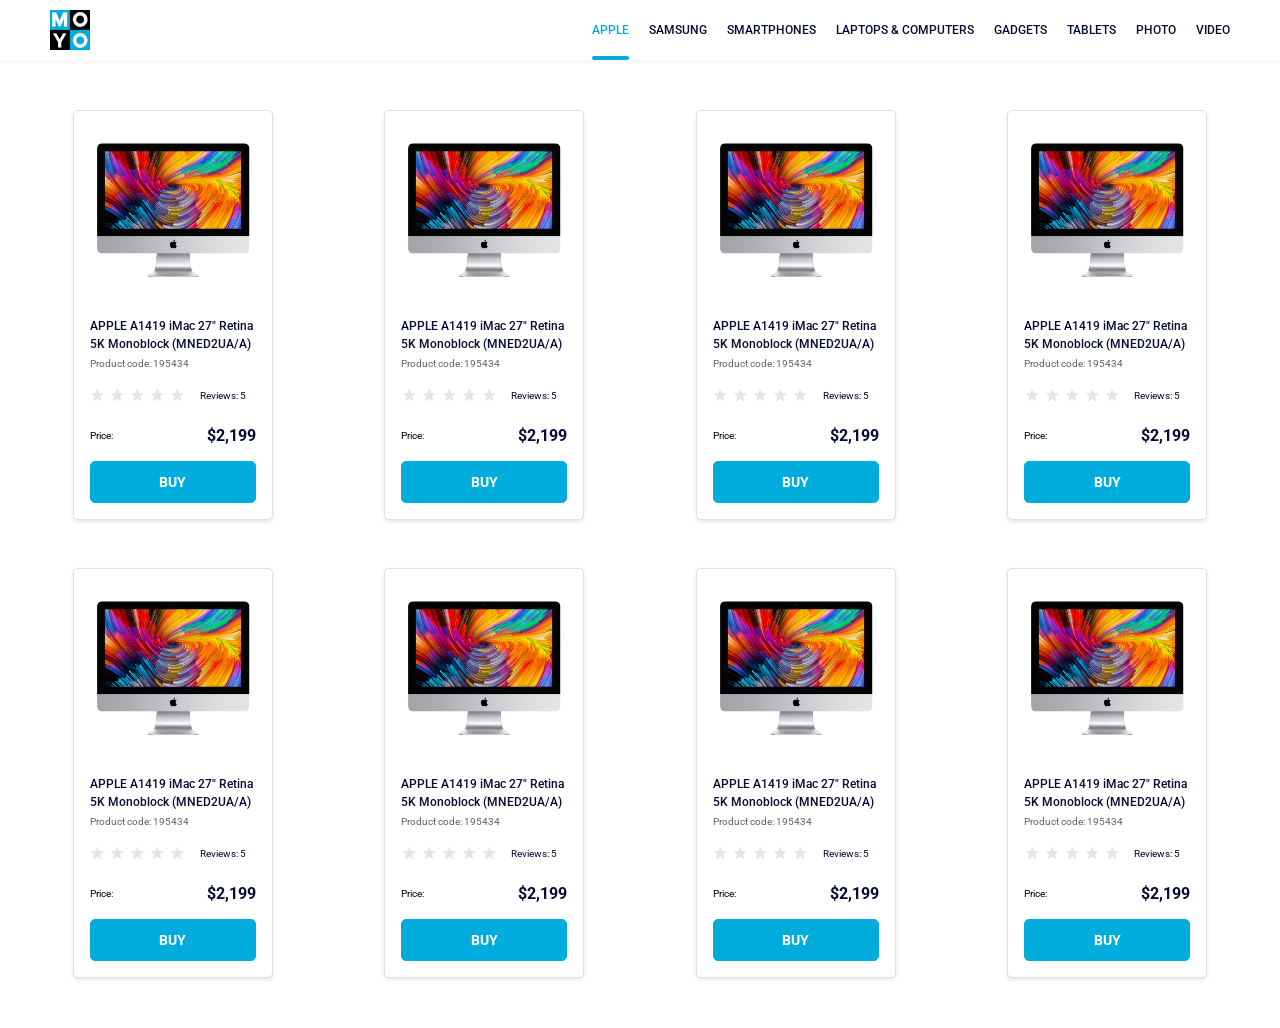
<file: index.html>
<!doctype html><html lang="en"><head><meta charset="utf-8"><meta name="viewport" content="width=device-width, initial-scale=1.0"><title>Catalog</title><link rel="preconnect" href="https://fonts.gstatic.com"><link href="https://fonts.googleapis.com/css2?family=Roboto:wght@400;500;700&display=swap" rel="stylesheet"><link rel="stylesheet" href="index.7a24f18f.css"></head><body> <header class="header"> <a href="#" class="logo"> <img src="logo.eddae0ff.png" alt="Moyo logo" class="logo__image"> </a> <nav class="nav"> <ul class="nav__list"> <li class="nav__item"> <a href="#" class="is-active nav__link"> Apple </a> </li> <li class="nav__item"> <a href="#" class="nav__link"> Samsung </a> </li> <li class="nav__item"> <a href="#" class="nav__link"> Smartphones </a> </li> <li class="nav__item"> <a href="#" class="nav__link" data-qa="nav-hover"> Laptops & computers </a> </li> <li class="nav__item"> <a href="#" class="nav__link"> Gadgets </a> </li> <li class="nav__item"> <a href="#" class="nav__link"> Tablets </a> </li> <li class="nav__item"> <a href="#" class="nav__link"> Photo </a> </li> <li class="nav__item"> <a href="#" class="nav__link"> Video </a> </li> </ul> </nav> </header> <main> <div class="cards"> <div class="card cards__card" data-qa="card"> <img class="card__image" src="imac.202c52ff.jpeg" alt="iMac A1419"> <h2 class="card__title"> APPLE A1419 iMac 27" Retina 5K Monoblock (MNED2UA/A) </h2> <div class="card__code">Product code: 195434</div> <div class="card__review-container"> <div class="stars stars--4"> <div class="stars__star"></div> <div class="stars__star"></div> <div class="stars__star"></div> <div class="stars__star"></div> <div class="stars__star"></div> </div> <div class="card__review-count">Reviews: 5</div> </div> <div class="card__price-container"> <div class="card__price-label">Price:</div> <div class="card__price">$2,199</div> </div> <a class="card__buy" href="#" data-qa="card-hover"> Buy </a> </div> <div class="card cards__card"> <img class="card__image" src="imac.202c52ff.jpeg" alt="iMac A1419"> <h2 class="card__title"> APPLE A1419 iMac 27" Retina 5K Monoblock (MNED2UA/A) </h2> <div class="card__code">Product code: 195434</div> <div class="card__review-container"> <div class="stars stars--4"> <div class="stars__star"></div> <div class="stars__star"></div> <div class="stars__star"></div> <div class="stars__star"></div> <div class="stars__star"></div> </div> <div class="card__review-count">Reviews: 5</div> </div> <div class="card__price-container"> <div class="card__price-label">Price:</div> <div class="card__price">$2,199</div> </div> <a class="card__buy" href="#"> Buy </a> </div> <div class="card cards__card"> <img class="card__image" src="imac.202c52ff.jpeg" alt="iMac A1419"> <h2 class="card__title"> APPLE A1419 iMac 27" Retina 5K Monoblock (MNED2UA/A) </h2> <div class="card__code">Product code: 195434</div> <div class="card__review-container"> <div class="stars stars--4"> <div class="stars__star"></div> <div class="stars__star"></div> <div class="stars__star"></div> <div class="stars__star"></div> <div class="stars__star"></div> </div> <div class="card__review-count">Reviews: 5</div> </div> <div class="card__price-container"> <div class="card__price-label">Price:</div> <div class="card__price">$2,199</div> </div> <a class="card__buy" href="#"> Buy </a> </div> <div class="card cards__card"> <img class="card__image" src="imac.202c52ff.jpeg" alt="iMac A1419"> <h2 class="card__title"> APPLE A1419 iMac 27" Retina 5K Monoblock (MNED2UA/A) </h2> <div class="card__code">Product code: 195434</div> <div class="card__review-container"> <div class="stars stars--4"> <div class="stars__star"></div> <div class="stars__star"></div> <div class="stars__star"></div> <div class="stars__star"></div> <div class="stars__star"></div> </div> <div class="card__review-count">Reviews: 5</div> </div> <div class="card__price-container"> <div class="card__price-label">Price:</div> <div class="card__price">$2,199</div> </div> <a class="card__buy" href="#"> Buy </a> </div> <div class="card cards__card"> <img class="card__image" src="imac.202c52ff.jpeg" alt="iMac A1419"> <h2 class="card__title"> APPLE A1419 iMac 27" Retina 5K Monoblock (MNED2UA/A) </h2> <div class="card__code">Product code: 195434</div> <div class="card__review-container"> <div class="stars stars--4"> <div class="stars__star"></div> <div class="stars__star"></div> <div class="stars__star"></div> <div class="stars__star"></div> <div class="stars__star"></div> </div> <div class="card__review-count">Reviews: 5</div> </div> <div class="card__price-container"> <div class="card__price-label">Price:</div> <div class="card__price">$2,199</div> </div> <a class="card__buy" href="#"> Buy </a> </div> <div class="card cards__card"> <img class="card__image" src="imac.202c52ff.jpeg" alt="iMac A1419"> <h2 class="card__title"> APPLE A1419 iMac 27" Retina 5K Monoblock (MNED2UA/A) </h2> <div class="card__code">Product code: 195434</div> <div class="card__review-container"> <div class="stars stars--4"> <div class="stars__star"></div> <div class="stars__star"></div> <div class="stars__star"></div> <div class="stars__star"></div> <div class="stars__star"></div> </div> <div class="card__review-count">Reviews: 5</div> </div> <div class="card__price-container"> <div class="card__price-label">Price:</div> <div class="card__price">$2,199</div> </div> <a class="card__buy" href="#"> Buy </a> </div> <div class="card cards__card"> <img class="card__image" src="imac.202c52ff.jpeg" alt="iMac A1419"> <h2 class="card__title"> APPLE A1419 iMac 27" Retina 5K Monoblock (MNED2UA/A) </h2> <div class="card__code">Product code: 195434</div> <div class="card__review-container"> <div class="stars stars--4"> <div class="stars__star"></div> <div class="stars__star"></div> <div class="stars__star"></div> <div class="stars__star"></div> <div class="stars__star"></div> </div> <div class="card__review-count">Reviews: 5</div> </div> <div class="card__price-container"> <div class="card__price-label">Price:</div> <div class="card__price">$2,199</div> </div> <a class="card__buy" href="#"> Buy </a> </div> <div class="card cards__card"> <img class="card__image" src="imac.202c52ff.jpeg" alt="iMac A1419"> <h2 class="card__title"> APPLE A1419 iMac 27" Retina 5K Monoblock (MNED2UA/A) </h2> <div class="card__code">Product code: 195434</div> <div class="card__review-container"> <div class="stars stars--4"> <div class="stars__star"></div> <div class="stars__star"></div> <div class="stars__star"></div> <div class="stars__star"></div> <div class="stars__star"></div> </div> <div class="card__review-count">Reviews: 5</div> </div> <div class="card__price-container"> <div class="card__price-label">Price:</div> <div class="card__price">$2,199</div> </div> <a class="card__buy" href="#"> Buy </a> </div> </div> </main> </body></html>
</file>
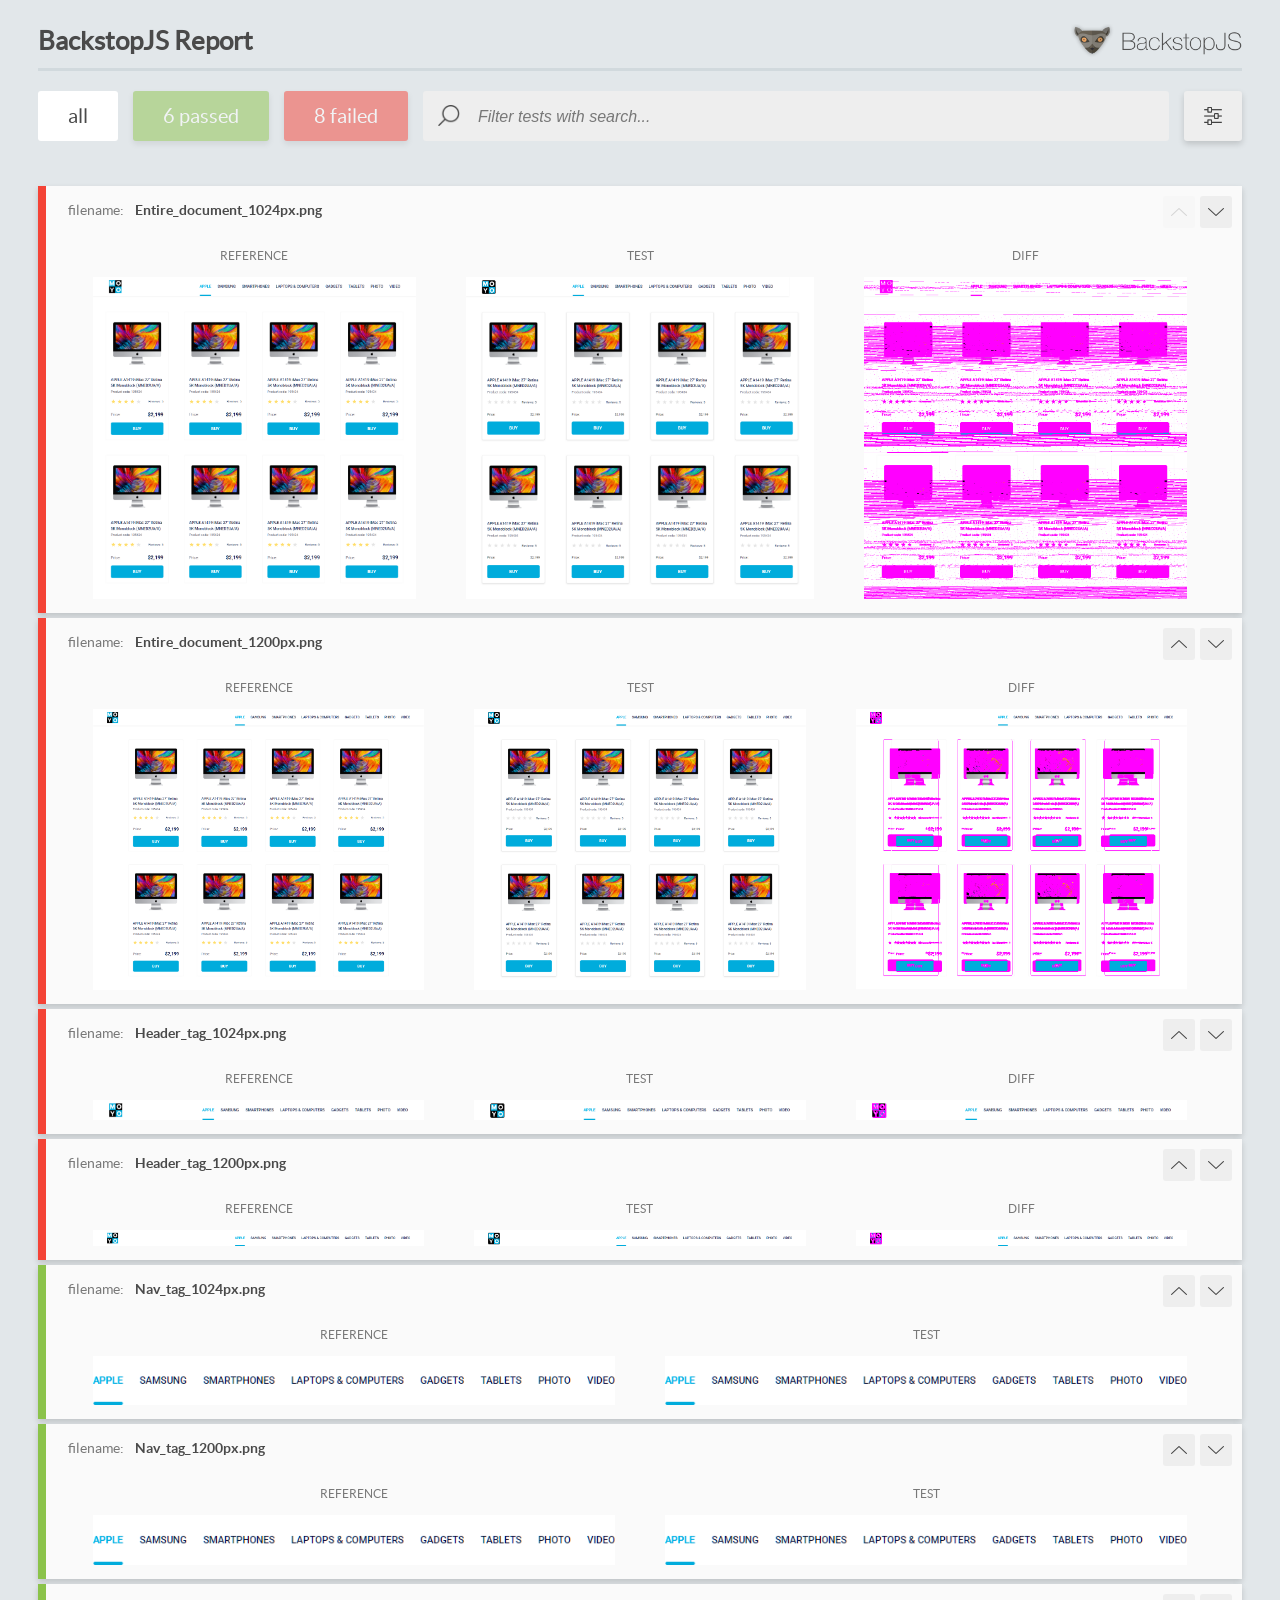
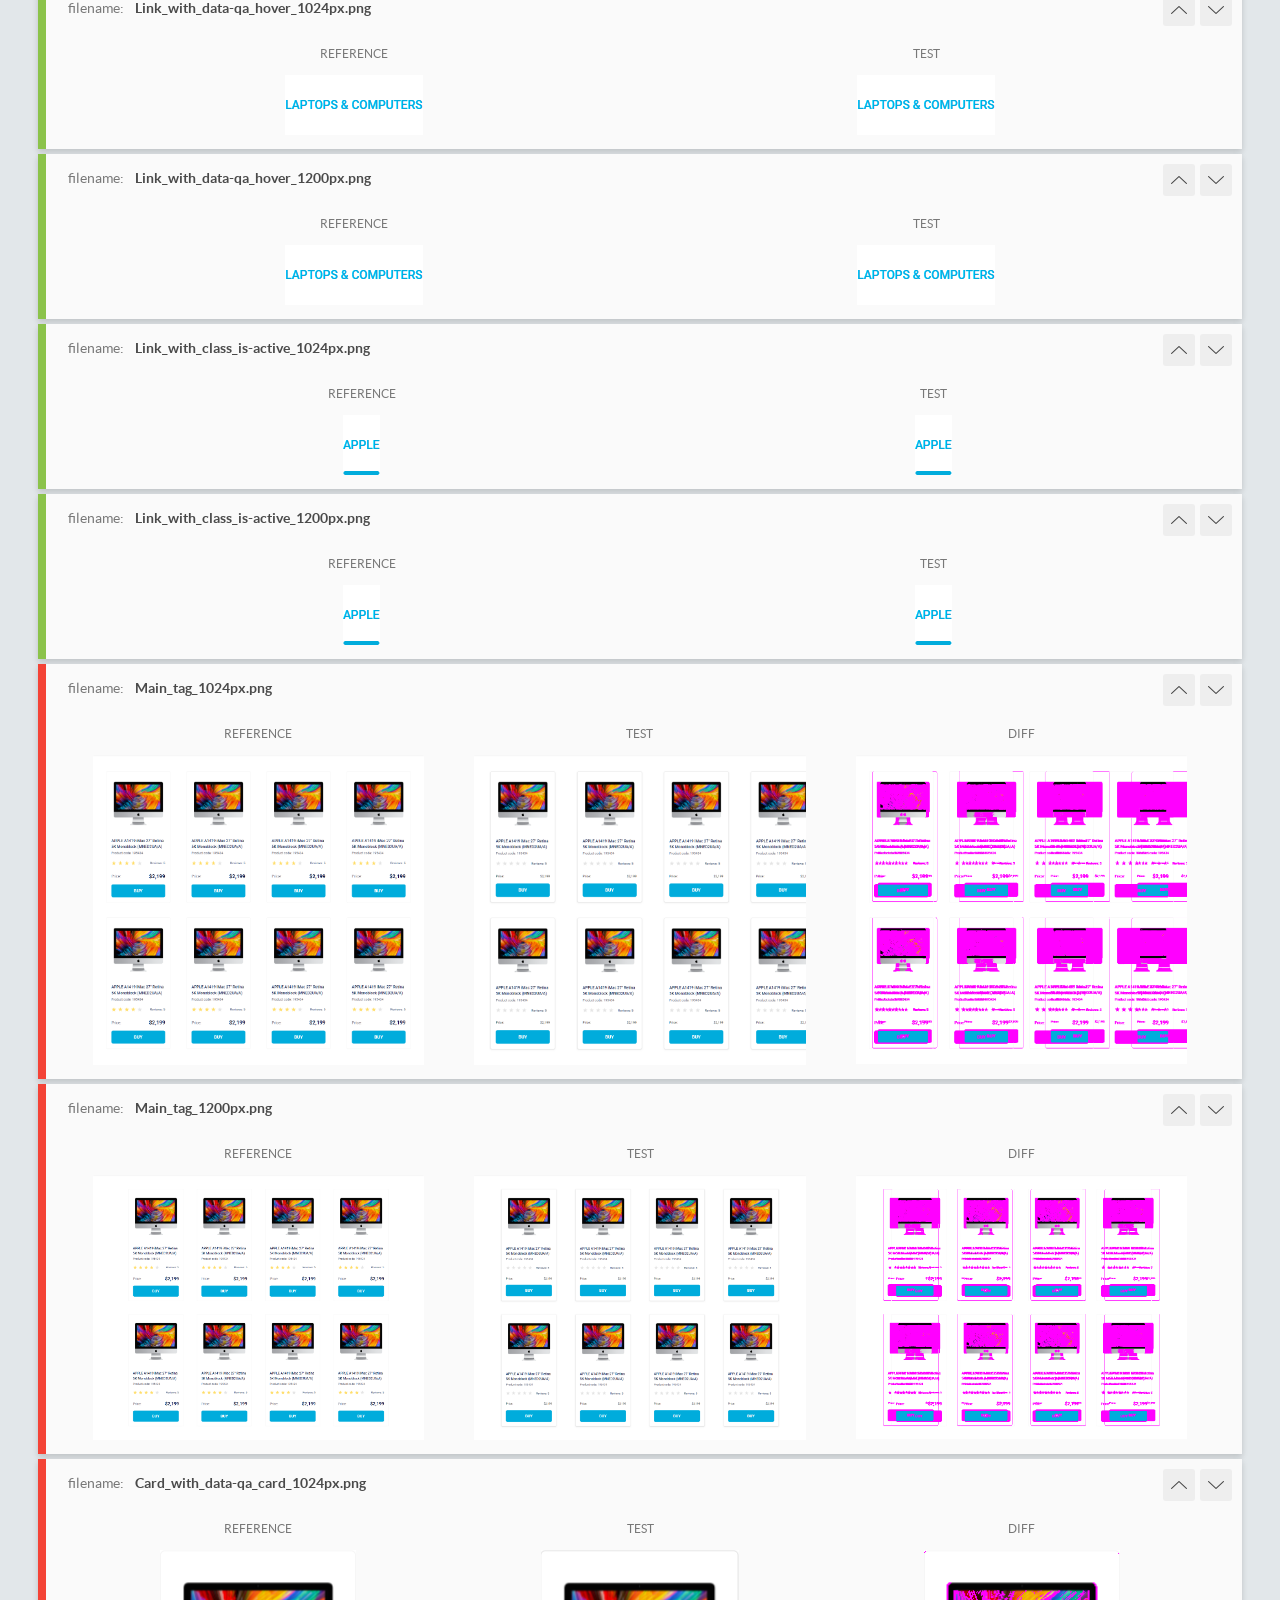
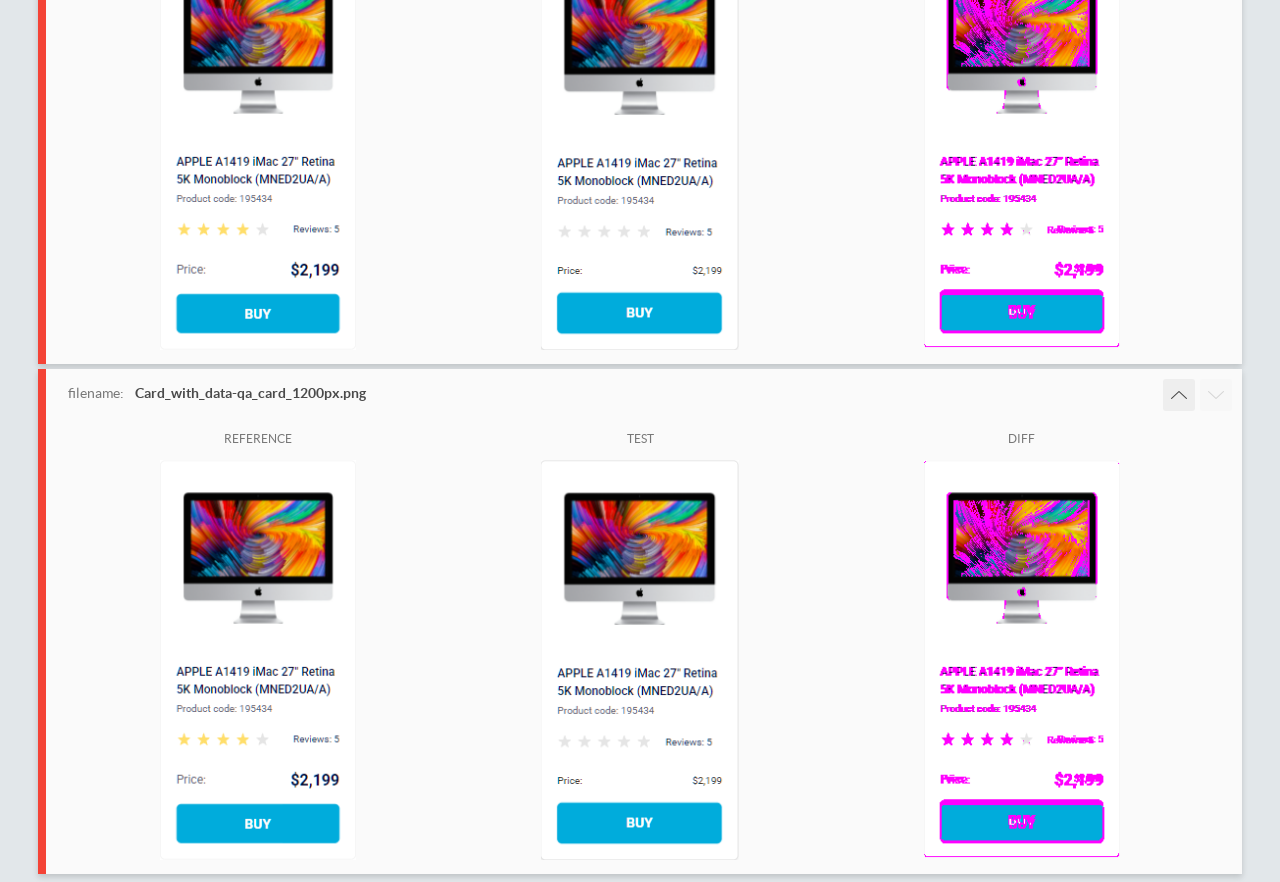
<file: report/html_report/index.html>
<!DOCTYPE html>
<html>
  <head>
    <meta charset="utf-8">
    <!-- Disable Cache -->
    <meta http-equiv="Cache-Control" content="no-cache, no-store, must-revalidate">
    <meta http-equiv="Pragma" content="no-cache">
    <meta http-equiv="Expires" content="0">

    <title>BackstopJS Report</title>

    <style>
      @font-face {
          font-family: 'latoregular';
          src: url('./assets/fonts/lato-regular-webfont.woff2') format('woff2'),
              url('./assets/fonts/lato-regular-webfont.woff') format('woff');
          font-weight: 400;
          font-style: normal;
      }
      @font-face {
          font-family: 'latobold';
          src: url('./assets/fonts/lato-bold-webfont.woff2') format('woff2'),
              url('./assets/fonts/lato-bold-webfont.woff') format('woff');
          font-weight: 700;
          font-style: normal;
      }

      .ReactModal__Body--open {
          overflow: hidden;
      }
      .ReactModal__Body--open .header {
        display: none;
      }

    </style>
  </head>
  <body style="background-color: #E2E7EA">
    <div id="root">

    </div>
    <script>
      function report (report) { // eslint-disable-line no-unused-vars
        window.tests = report;
      }
    </script>
    <script src="config.js"></script>
    <script src="index_bundle.js"></script>
  </body>
</html>
</file>
<file: index.7a24f18f.css>
.header{background:#fff;justify-content:space-between;align-items:center;padding:0 50px;display:flex;box-shadow:0 2px 4px #0000000d}.logo{width:40px;height:40px;display:block}.logo__image{width:100%;height:100%}.nav__list{flex-direction:row;margin:0;padding:0;list-style:none;display:flex}.nav__item{margin-left:20px}.nav__item:first-child{margin-left:0}.nav__link{white-space:nowrap;text-transform:uppercase;color:#060b35;align-items:center;height:60px;font-family:Roboto,sans-serif;font-size:12px;font-weight:500;text-decoration:none;transition:color .3s;display:flex;position:relative}.nav__link:hover,.nav__link.is-active{color:#00acdc}.nav__link.is-active:after{content:"";background-color:#00acdc;border-radius:2px;height:4px;position:absolute;bottom:0;left:0;right:0}html{font-family:Roboto,sans-serif;font-size:10px;line-height:14px}.card{box-sizing:border-box;background:#fff;border:1px solid #e0e0e0;border-radius:5px;width:200px;padding:32px 16px 16px;box-shadow:0 2px 4px #0000001a}.card__image{width:160px;height:134px;margin:0 auto 40px;display:block}.card__title{color:#060b35;margin:0 0 4px;font-size:12px;font-weight:500;line-height:18px}.card__code{color:#616070;margin-bottom:16px;font-size:10px;font-weight:400;line-height:14px}.card__review-container{justify-content:space-between;align-items:flex-end;margin-bottom:24px;display:flex}.card__review-container .stars{display:flex}.card__review-container .stars__star{background:url(star.822d561e.svg) 50% no-repeat;width:16px;height:16px;margin-right:4px}.card__review-container .stars__star:last-child{margin-right:0}.card__review-container .stars--1 .card__review-container .stars__star:first-child,.card__review-container .stars--2 .card__review-container .stars__star:nth-child(-n+2),.card__review-container .stars--3 .card__review-container .stars__star:nth-child(-n+3){background-image:url(star-active.edda4c43.svg)}.card__review-container .stars--4 .card__review-container .stars__star:nth-child(-n+4){background:url(star-active.edda4c43.svg) 50% no-repeat}.card__review-container .stars--5 .card__review-container .stars__star:nth-child(-n+5){background-image:url(star-active.edda4c43.svg)}.card__review-container .card__review-count{color:#060b35;margin-right:10px;font-size:10px;font-weight:400;line-height:14px}.card__price-container{justify-content:space-between;align-items:center;margin-bottom:16px;display:flex}.card__price-container-label{color:#616070;font-size:12px;font-weight:400;line-height:18px}.card__price-container .card__price{color:#060b35;font-size:16px;font-weight:700;line-height:18px}.card__buy{color:#fff;text-transform:uppercase;background-color:#00acdc;border:1px solid #00acdc;border-radius:5px;justify-content:center;align-items:center;height:40px;font-size:14px;font-weight:700;line-height:16px;text-decoration:none;display:flex}body{margin:0}.cards{grid-template-columns:repeat(1,1fr);gap:48px 46px;margin:0 auto;padding:50px 40px;display:grid}.card{width:100%;max-width:200px;margin:0 auto;transition:transform .3s,box-shadow .3s}.card:hover{transform:scale(1.2);box-shadow:0 4px 8px #0003}.card__title{transition:color .3s}.card:hover .card__title{color:#34568b}.card__buy{transition:background-color .3s,color .3s}.card__buy:hover{color:#00acdc;background-color:#fff}.nav__link{transition:color .3s}.nav__link:hover{color:#00acdc}@media (width>=488px){.cards{grid-template-columns:repeat(2,1fr)}}@media (width>=768px){.cards{grid-template-columns:repeat(3,1fr)}}@media (width>=1024px){.cards{grid-template-columns:repeat(4,1fr)}}
/*# sourceMappingURL=index.7a24f18f.css.map */
</file>
